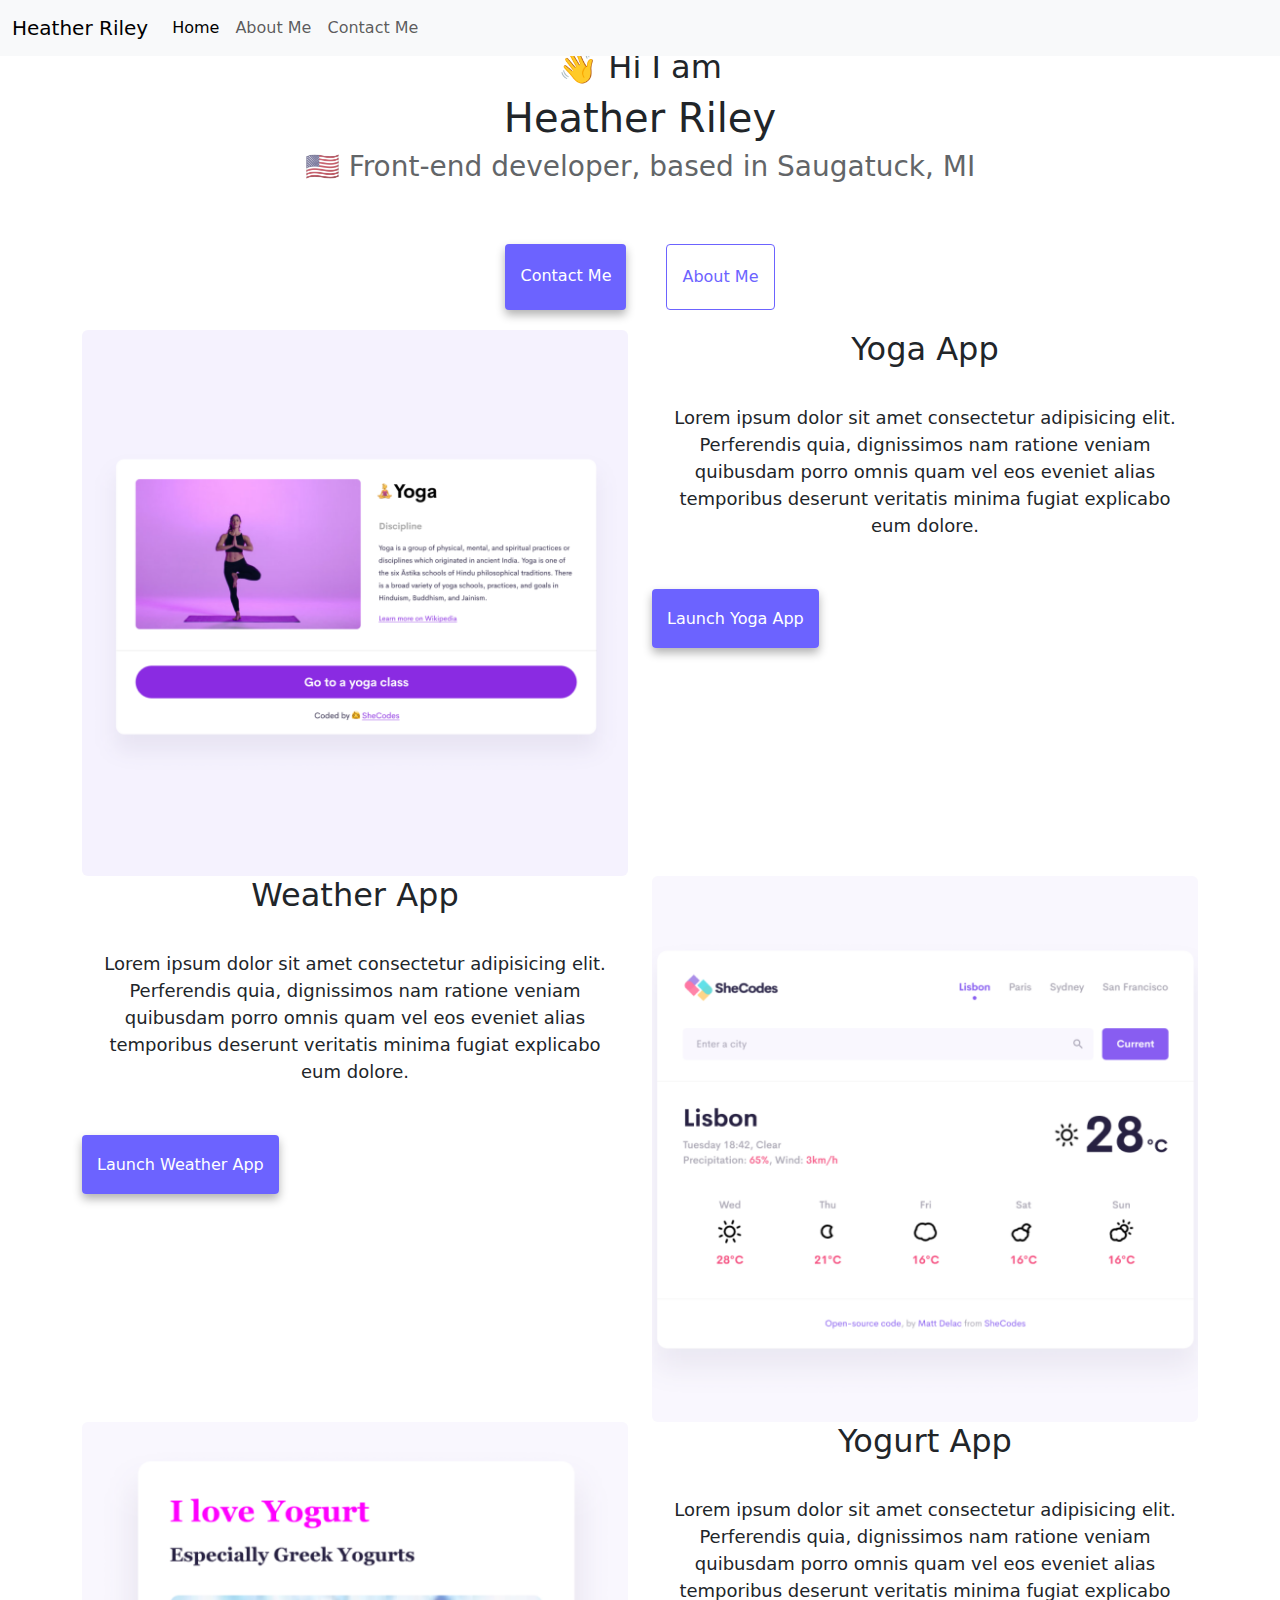
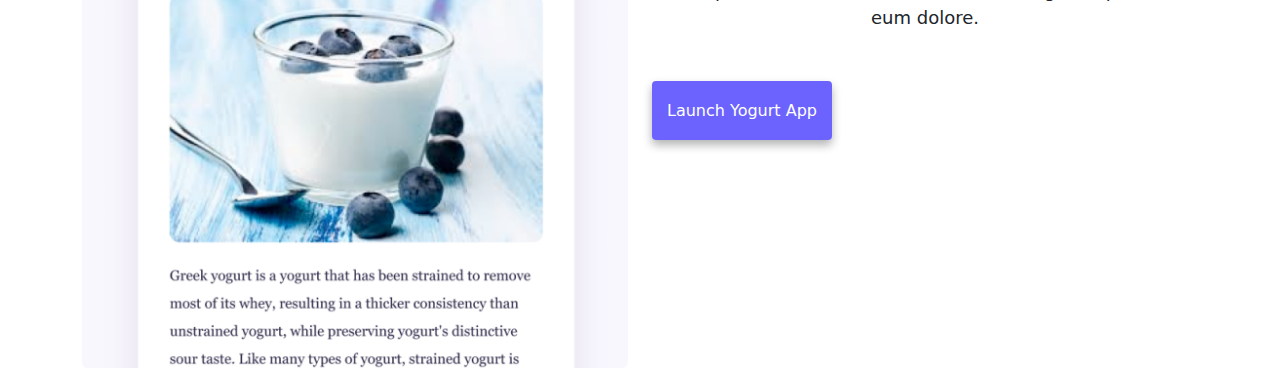
<file: index.html>
<!DOCTYPE html>
<html lang="en">
  <head>
    <meta charset="UTF-8" />
    <meta
      name="description"
      content="Heather Riley is a front-end developer based in Saugatuck, MI"
    />
    <meta http-equiv="X-UA-Compatible" content="IE=edge" />
    <meta name="viewport" content="width=device-width, initial-scale=1.0" />
    <title>Heather Riley - Front-End Developer</title>
    <link rel="stylesheet" href="style.css" />
    <link
      href="https://cdn.jsdelivr.net/npm/bootstrap@5.3.3/dist/css/bootstrap.min.css"
      rel="stylesheet"
      integrity="sha384-QWTKZyjpPEjISv5WaRU9OFeRpok6YctnYmDr5pNlyT2bRjXh0JMhjY6hW+ALEwIH"
      crossorigin="anonymous"
    />
    <script
      src="https://cdn.jsdelivr.net/npm/bootstrap@5.3.3/dist/js/bootstrap.bundle.min.js"
      integrity="sha384-YvpcrYf0tY3lHB60NNkmXc5s9fDVZLESaAA55NDzOxhy9GkcIdslK1eN7N6jIeHz"
      crossorigin="anonymous"
    ></script>
  </head>
  <body>
    <nav class="navbar navbar-expand-sm navbar-light bg-light fixed-top">
      <div class="container-fluid">
        <a class="navbar-brand" href="#">Heather Riley</a>
        <button
          class="navbar-toggler"
          type="button"
          data-bs-toggle="collapse"
          data-bs-target="#navbarNav"
          aria-controls="navbarNav"
          aria-expanded="false"
          aria-label="Toggle navigation"
        >
          <span class="navbar-toggler-icon"></span>
        </button>
        <div class="collapse navbar-collapse" id="navbarNav">
          <ul class="navbar-nav">
            <li class="nav-item">
              <a class="nav-link active" aria-current="page" href="index.html"
                >Home</a
              >
            </li>
            <li class="nav-item">
              <a class="nav-link" href="about.html">About Me</a>
            </li>
            <li class="nav-item">
              <a class="nav-link" href="about.html#contact">Contact Me</a>
            </li>
          </ul>
        </div>
      </div>
    </nav>

    <h2 class="mt-5">👋 Hi I am</h2>
    <h1>Heather Riley</h1>
    <h3>🇺🇸 Front-end developer, based in Saugatuck, MI</h3>
    <div class="navigation-links">
      <a href="about.html#contact" class="contact-link">Contact me</a>
      <a href="about.html" class="about-link">About me</a>
    </div>
    <div class="container">
      <div class="row">
        <div class="col-md-6">
          <img
            src="images/yoga.png"
            alt="girl doing yoga"
            class="img-fluid rounded d-none d-sm-block"
          />
        </div>
        <div class="col-md-6">
          <h2 class="mb-3">Yoga App</h2>
          <p class="index-paragraphs">
            Lorem ipsum dolor sit amet consectetur adipisicing elit. Perferendis
            quia, dignissimos nam ratione veniam quibusdam porro omnis quam vel
            eos eveniet alias temporibus deserunt veritatis minima fugiat
            explicabo eum dolore.
          </p>
          <div class="mt-5">
            <a href="#" class="primary-link">Launch Yoga App</a>
          </div>
        </div>
      </div>
      <div class="row">
        <div class="col-md-6">
          <h2 class="mb-3">Weather App</h2>
          <p class="index-paragraphs">
            Lorem ipsum dolor sit amet consectetur adipisicing elit. Perferendis
            quia, dignissimos nam ratione veniam quibusdam porro omnis quam vel
            eos eveniet alias temporibus deserunt veritatis minima fugiat
            explicabo eum dolore.
          </p>
          <div class="mt-5">
            <a href="#" class="primary-link">Launch Weather App</a>
          </div>
        </div>
        <div class="col-md-6">
          <img
            src="images/weather.png"
            alt="weather forecast"
            class="img-fluid rounded d-none d-sm-block"
          />
        </div>
      </div>
      <div class="row">
        <div class="col-md-6">
          <img
            src="images/yogurt.png"
            alt="cup of yogurt with blueberries"
            class="img-fluid rounded d-none d-sm-block"
          />
        </div>
        <div class="col-md-6">
          <h2 class="mb-3">Yogurt App</h2>
          <p class="index-paragraphs">
            Lorem ipsum dolor sit amet consectetur adipisicing elit. Perferendis
            quia, dignissimos nam ratione veniam quibusdam porro omnis quam vel
            eos eveniet alias temporibus deserunt veritatis minima fugiat
            explicabo eum dolore.
          </p>
          <div class="mt-5">
            <a href="#" class="primary-link">Launch Yogurt App</a>
          </div>
        </div>
      </div>
    </div>
  </body>
</html>
</file>
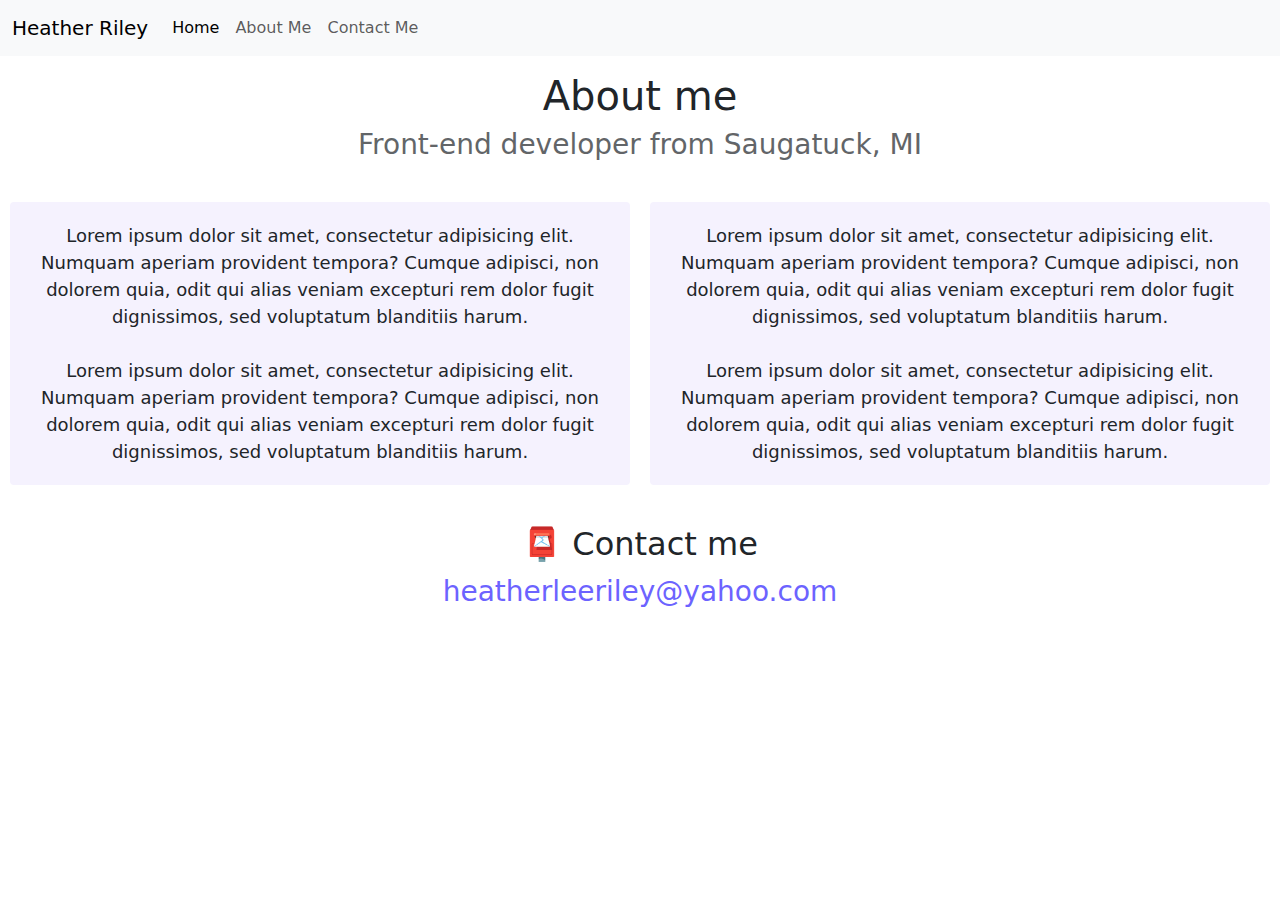
<file: about.html>
<!DOCTYPE html>
<html lang="en">
  <head>
    <meta charset="UTF-8" />
    <meta
      name="description"
      content="Heather Riley is a front-end developer based in Saugatuck, MI"
    />
    <meta http-equiv="X-UA-Compatible" content="IE=edge" />
    <meta name="viewport" content="width=device-width, initial-scale=1.0" />
    <link rel="stylesheet" href="style.css" />
    <link
      href="https://cdn.jsdelivr.net/npm/bootstrap@5.3.3/dist/css/bootstrap.min.css"
      rel="stylesheet"
      integrity="sha384-QWTKZyjpPEjISv5WaRU9OFeRpok6YctnYmDr5pNlyT2bRjXh0JMhjY6hW+ALEwIH"
      crossorigin="anonymous"
    />
    <script
      src="https://cdn.jsdelivr.net/npm/bootstrap@5.3.3/dist/js/bootstrap.bundle.min.js"
      integrity="sha384-YvpcrYf0tY3lHB60NNkmXc5s9fDVZLESaAA55NDzOxhy9GkcIdslK1eN7N6jIeHz"
      crossorigin="anonymous"
    ></script>
    <title>About Heather Riley - Front-End Developer</title>
  </head>
  <body>
    <nav class="navbar navbar-expand-sm navbar-light bg-light fixed-top">
      <div class="container-fluid">
        <a class="navbar-brand" href="#">Heather Riley</a>
        <button
          class="navbar-toggler"
          type="button"
          data-bs-toggle="collapse"
          data-bs-target="#navbarNav"
          aria-controls="navbarNav"
          aria-expanded="false"
          aria-label="Toggle navigation"
        >
          <span class="navbar-toggler-icon"></span>
        </button>
        <div class="collapse navbar-collapse" id="navbarNav">
          <ul class="navbar-nav">
            <li class="nav-item">
              <a class="nav-link active" aria-current="page" href="index.html"
                >Home</a
              >
            </li>
            <li class="nav-item">
              <a class="nav-link" href="about.html">About Me</a>
            </li>
            <li class="nav-item">
              <a class="nav-link" href="about.html#contact">Contact Me</a>
            </li>
          </ul>
        </div>
      </div>
    </nav>
    <a href="index.html" class="homepage-link">Back to homepage</a>
    <h1 class="mt-5">About me</h1>
    <h3>Front-end developer from Saugatuck, MI</h3>
    <div class="about-paragraphs">
      <p>
        Lorem ipsum dolor sit amet, consectetur adipisicing elit. Numquam
        aperiam provident tempora? Cumque adipisci, non dolorem quia, odit qui
        alias veniam excepturi rem dolor fugit dignissimos, sed voluptatum
        blanditiis harum.
        <br />
        <br />
        Lorem ipsum dolor sit amet, consectetur adipisicing elit. Numquam
        aperiam provident tempora? Cumque adipisci, non dolorem quia, odit qui
        alias veniam excepturi rem dolor fugit dignissimos, sed voluptatum
        blanditiis harum.
      </p>
      <p>
        Lorem ipsum dolor sit amet, consectetur adipisicing elit. Numquam
        aperiam provident tempora? Cumque adipisci, non dolorem quia, odit qui
        alias veniam excepturi rem dolor fugit dignissimos, sed voluptatum
        blanditiis harum.
        <br />
        <br />
        Lorem ipsum dolor sit amet, consectetur adipisicing elit. Numquam
        aperiam provident tempora? Cumque adipisci, non dolorem quia, odit qui
        alias veniam excepturi rem dolor fugit dignissimos, sed voluptatum
        blanditiis harum.
      </p>
    </div>
    <div id="contact">
      <h2>📮 Contact me</h2>
      <a href="mailto:heatherleeriley@yahoo.com" class="email-link">
        heatherleeriley@yahoo.com
      </a>
    </div>
  </body>
</html>
</file>
<file: style.css>
:root {
  --primary-color: #6c63ff;
  --secondary-color: #f5f2fe;
  --box-shadow: 0 5px 10px rgba(0, 0, 0, 0.3);
}

body {
  margin-top: 150px;
}

h1,
h2,
h3 {
  margin: 0;
  text-align: center;
}

h1 {
  font-size: 96px;
}

h2 {
  font-size: 48px;
}

h3 {
  font-size: 24px;
  opacity: 0.7;
}

p {
  background: var(--secondary-color);
  padding: 20px;
  border-radius: 4px;
  font-size: 18px;
  line-height: 1.5;
  text-align: center;
}

.index-paragraphs {
  background-color: white;
}

.primary-link {
  background: var(--primary-color);
  box-shadow: var(--box-shadow);
  color: white;

  border-radius: 4px;
  padding: 20px 15px;
  text-decoration: none;
  text-align: center;
}

.navigation-links {
  display: flex;
  margin-top: 40px;
  justify-content: center;
}

.navigation-links a {
  margin: 20px;
  border-radius: 4px;
  padding: 20px 15px;
  text-decoration: none;
  text-transform: capitalize;
}

.contact-link {
  background: var(--primary-color);
  box-shadow: var(--box-shadow);
  color: white;
}

.about-link {
  color: var(--primary-color);
  border: 1px solid var(--primary-color);
}

.homepage-link {
  color: var(--primary-color);
  text-align: center;
  display: block;
}

.about-paragraphs {
  display: flex;
  margin: 30px 0;
}

.about-paragraphs p {
  margin: 10px;
}

.email-link {
  display: flex;
  justify-content: center;
  color: var(--primary-color);
  font-size: 28px;
  text-decoration: none;
}

.email-link:hover {
  text-decoration: underline;
}

@media (max-width: 768px) {
  h2 {
    text-align: center;
  }

  p {
    text-align: center;
  }
  .primary-link {
    display: block;
    text-align: center;
    margin: 20px;
  }
}
</file>
